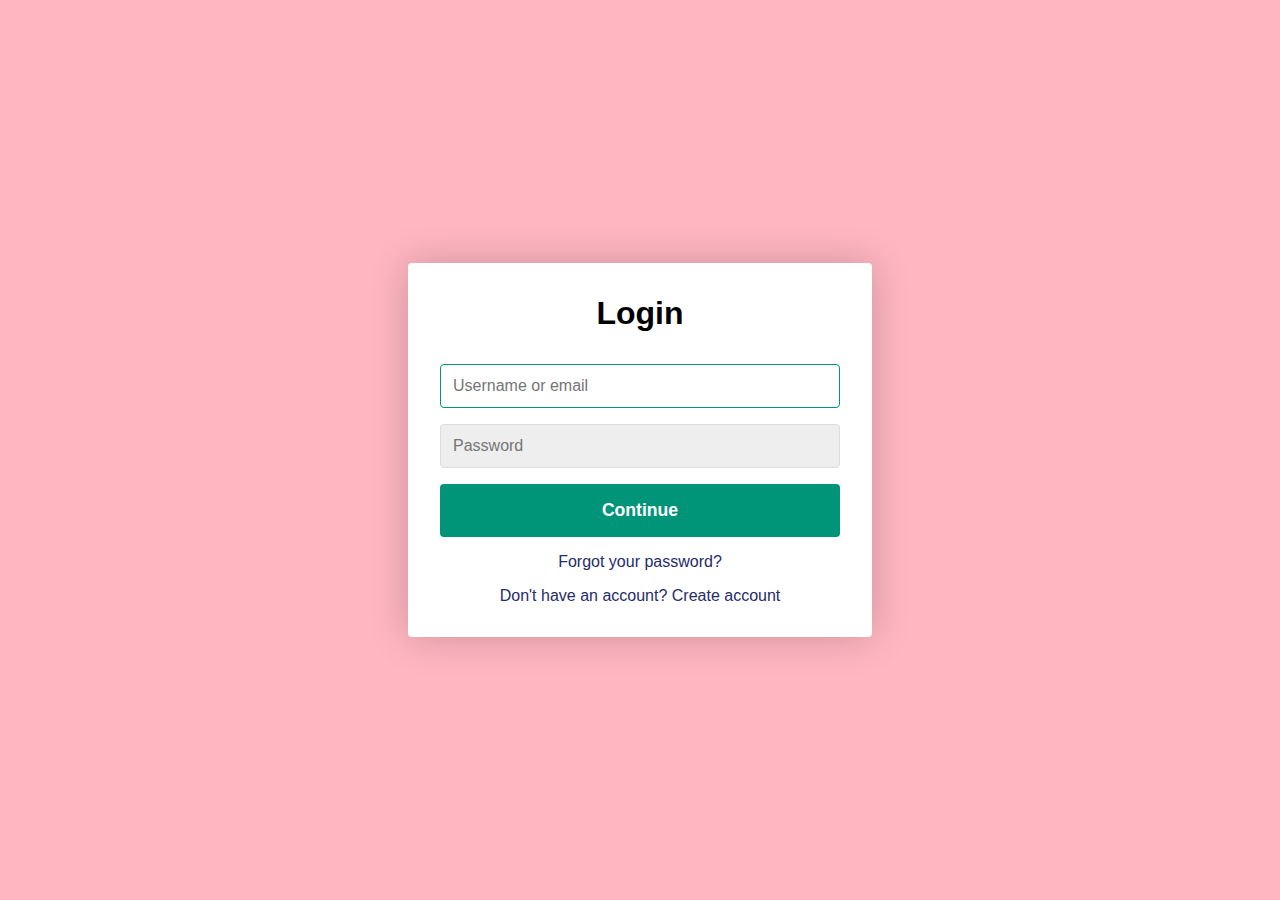
<file: loginpage.html>
<!DOCTYPE html>
<head>
    <meta name="viewport" content="width=device-width, initial-scale=1.0">
    <meta charset="utf-8">
    <title>Login Form</title>
    <link rel="shortcut icon" href="/assets/favicon.ico">
    <link rel="stylesheet" href="./src/main.css">
    <style>
      
      body
      {
          margin:0px;
          background-color:lightpink;
          background-image:url(https://media.istockphoto.com/photos/space-stars-texture-picture-id92893866?b=1&k=20&m=92893866&s=170667a&w=0&h=QAugv7Ht7e1BFPFm_kUkKnc5imWqi3dJ3BxTy28tQHk=);
          background-repeat: no-repeat;
          background-size:cover;
          color:#f9fcf5;
          font-family:Arial, Helvetica, sans-serif;
      }
    </style>
</head>
<body>
    <div class="container">
        <form class="form" id="login">
            <h1 class="form__title" style="color:black;">Login</h1>
            <div class="form__message form__message--error"></div>
            <div class="form__input-group">
                <input type="text" class="form__input" autofocus placeholder="Username or email">
                <div class="form__input-error-message"></div>
            </div>
            <div class="form__input-group">
                <input type="password" class="form__input" autofocus placeholder="Password">
                <div class="form__input-error-message"></div>
            </div>
            <button class="form__button" type="submit">Continue</button>
            <p class="form__text">
                <a href="#" class="form__link">Forgot your password?</a>
            </p>
            <p class="form__text">
                <a class="form__link" href="./" id="linkCreateAccount">Don't have an account? Create account</a>
            </p>
        </form>
        <form class="form form--hidden" id="createAccount">
            <h1 class="form__title" style="color:black;">Create Account</h1>
            <div class="form__message form__message--error"></div>
            <div class="form__input-group">
                <input type="text" id="signupUsername" class="form__input" autofocus placeholder="Username">
                <div class="form__input-error-message"></div>
            </div>
            <div class="form__input-group">
                <input type="text" class="form__input" autofocus placeholder="Email Address">
                <div class="form__input-error-message"></div>
            </div>
            <div class="form__input-group">
                <input type="password" class="form__input" autofocus placeholder="Password">
                <div class="form__input-error-message"></div>
            </div>
            <div class="form__input-group">
                <input type="password" class="form__input" autofocus placeholder="Confirm password">
                <div class="form__input-error-message"></div>
            </div>
            <button class="form__button" type="submit">Continue</button>
            <p class="form__text">
                <a class="form__link" href="pen.html" id="linkLogin">Already have an account? Sign in</a>
            </p>
        </form>
    </div>
    <script src="./src/main.js"></script>
</body>
</file>
<file: src/main.css>
body {
    --color-primary: #009579;
    --color-primary-dark: #007f67;
    --color-secondary: #252c6a;
    --color-error: #cc3333;
    --color-success: #4bb544;
    --border-radius: 4px;

    margin: 0;
    height: 100vh;
    display: flex;
    align-items: center;
    justify-content: center;
    font-size: 18px;
    background: url(./background.jpg);
    background-size: cover;
}

.container {
    width: 400px;
    max-width: 400px;
    margin: 1rem;
    padding: 2rem;
    box-shadow: 0 0 40px rgba(0, 0, 0, 0.2);
    border-radius: var(--border-radius);
    background: #ffffff;
}

.container,
.form__input,
.form__button {
    font: 500 1rem 'Quicksand', sans-serif;
}

.form--hidden {
    display: none;
}

.form > *:first-child {
    margin-top: 0;
}

.form > *:last-child {
    margin-bottom: 0;
}

.form__title {
    margin-bottom: 2rem;
    text-align: center;
}

.form__message {
    text-align: center;
    margin-bottom: 1rem;
}

.form__message--success {
    color: var(--color-success);
}

.form__message--error {
    color: var(--color-error);
}

.form__input-group {
    margin-bottom: 1rem;
}

.form__input {
    display: block;
    width: 100%;
    padding: 0.75rem;
    box-sizing: border-box;
    border-radius: var(--border-radius);
    border: 1px solid #dddddd;
    outline: none;
    background: #eeeeee;
    transition: background 0.2s, border-color 0.2s;
}

.form__input:focus {
    border-color: var(--color-primary);
    background: #ffffff;
}

.form__input--error {
    color: var(--color-error);
    border-color: var(--color-error);
}

.form__input-error-message {
    margin-top: 0.5rem;
    font-size: 0.85rem;
    color: var(--color-error);
}

.form__button {
    width: 100%;
    padding: 1rem 2rem;
    font-weight: bold;
    font-size: 1.1rem;
    color: #ffffff;
    border: none;
    border-radius: var(--border-radius);
    outline: none;
    cursor: pointer;
    background: var(--color-primary);
}

.form__button:hover {
    background: var(--color-primary-dark);
}

.form__button:active {
    transform: scale(0.98);
}

.form__text {
    text-align: center;
}

.form__link {
    color: var(--color-secondary);
    text-decoration: none;
    cursor: pointer;
}

.form__link:hover {
    text-decoration: underline;
}
</file>
